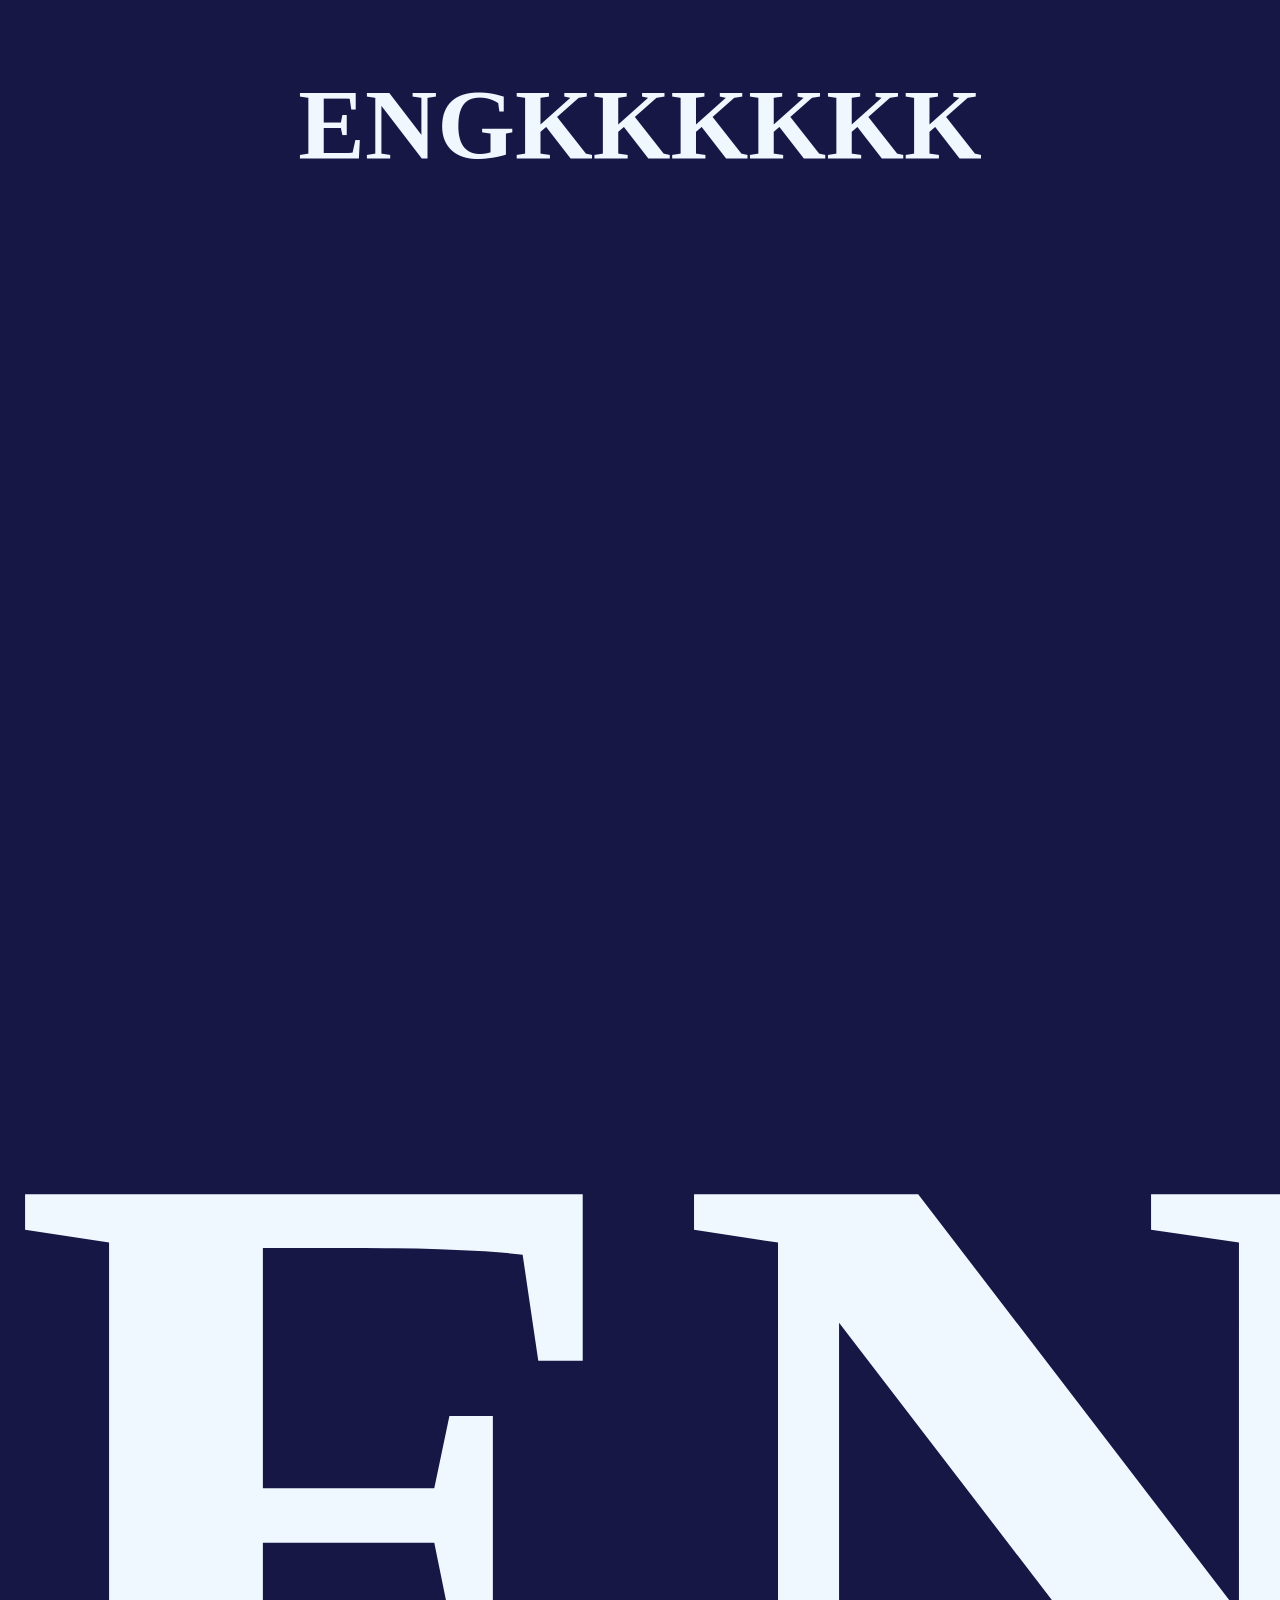
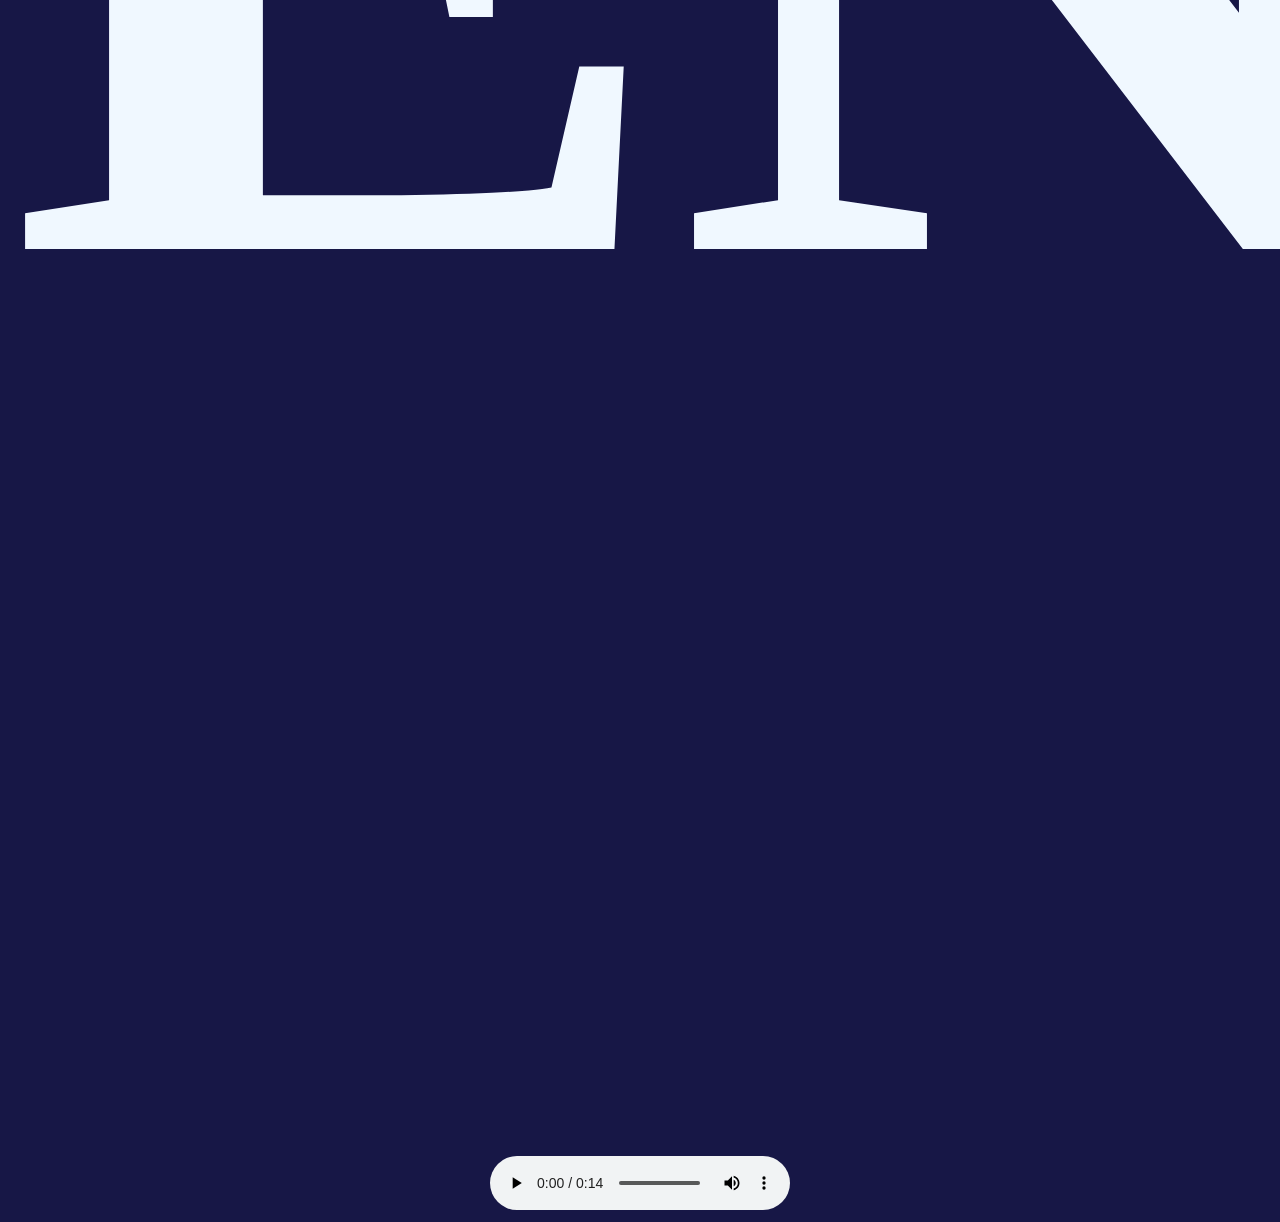
<file: index.html>
<!DOCTYPE html>
<html>
<header>
    <title>ENGKKK ENGOTTT</title>
    <link rel="stylesheet" href="bluestyle.css">
</header>

<body>
    <h1 style="font-size:100px">ENGKKKKKK</h1>
    <br>
    <h1>ENGOTTTTTTTTTT!!!!!!!!!</h1>
    <audio controls autoplay>
        <source src="Messenger_creation_2572050286545458.mp3" type="audio/mp3">
    </audio>
</body>

</html>
</file>
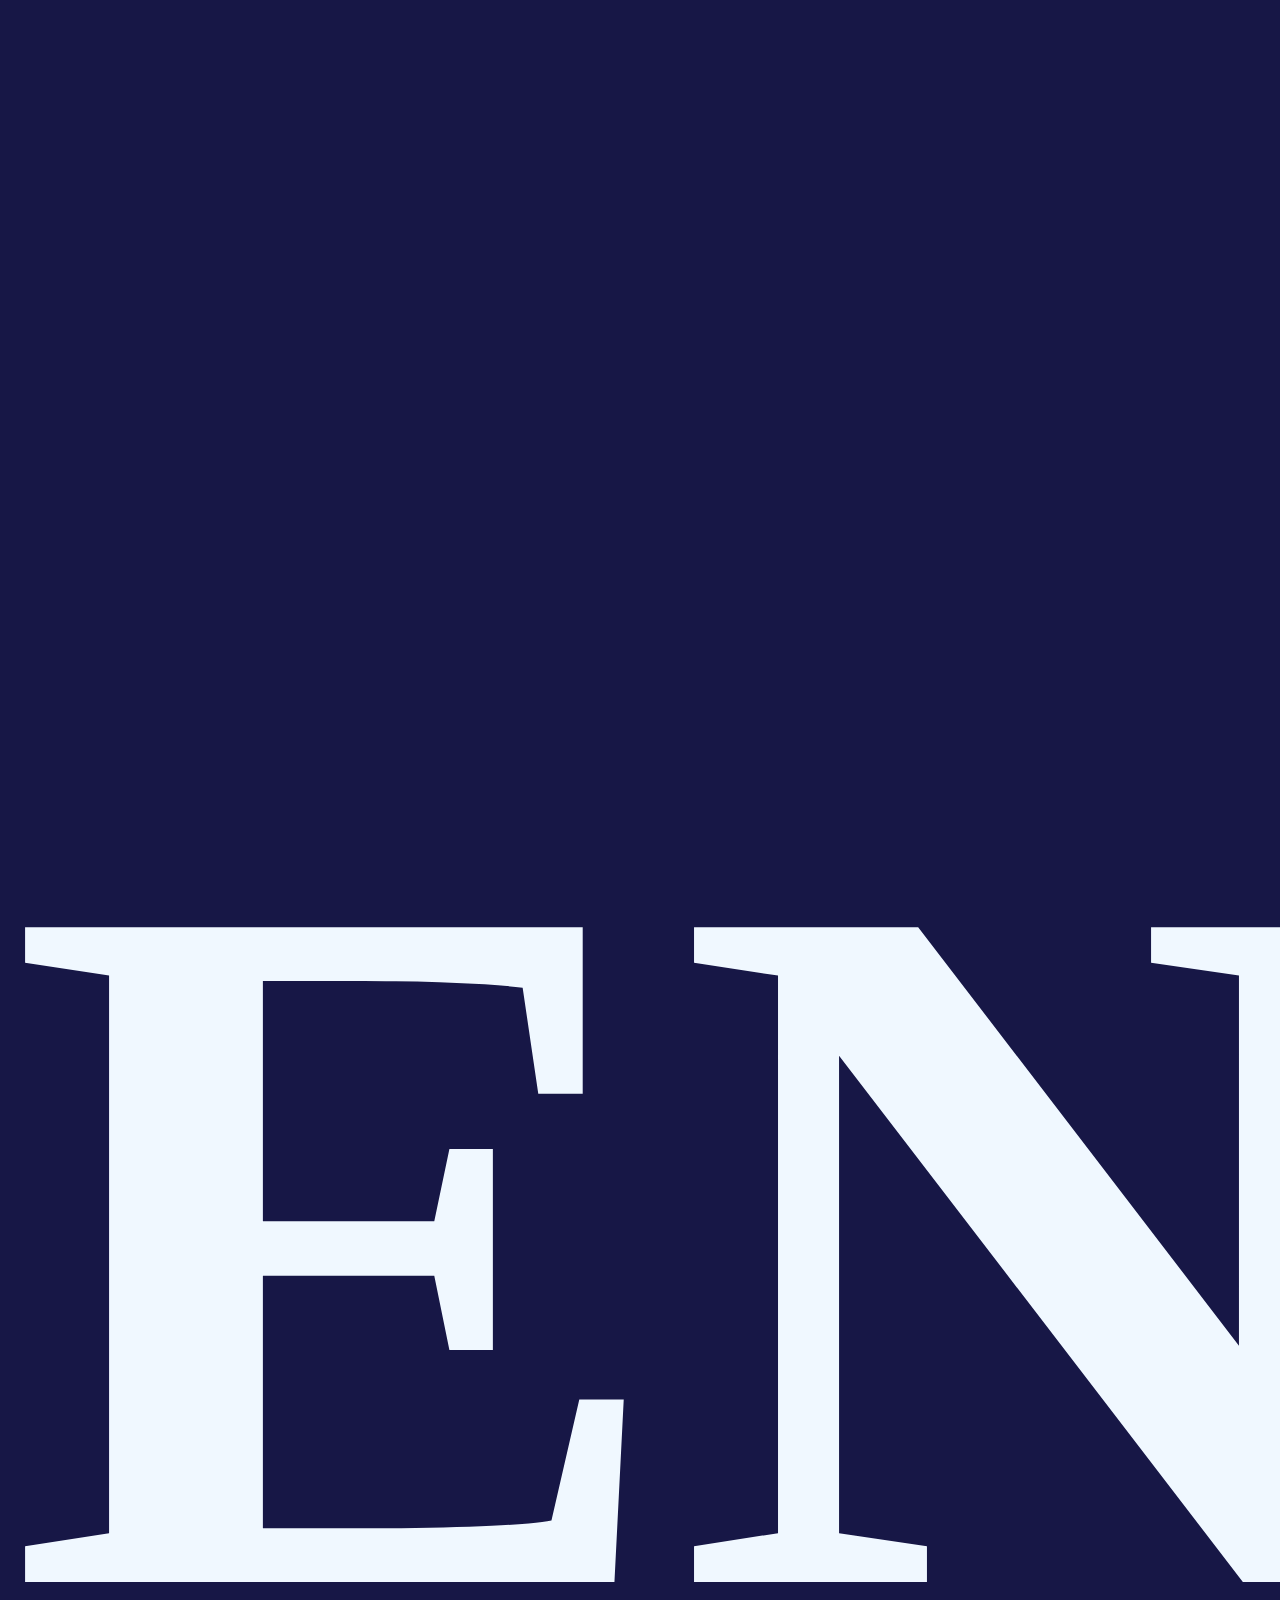
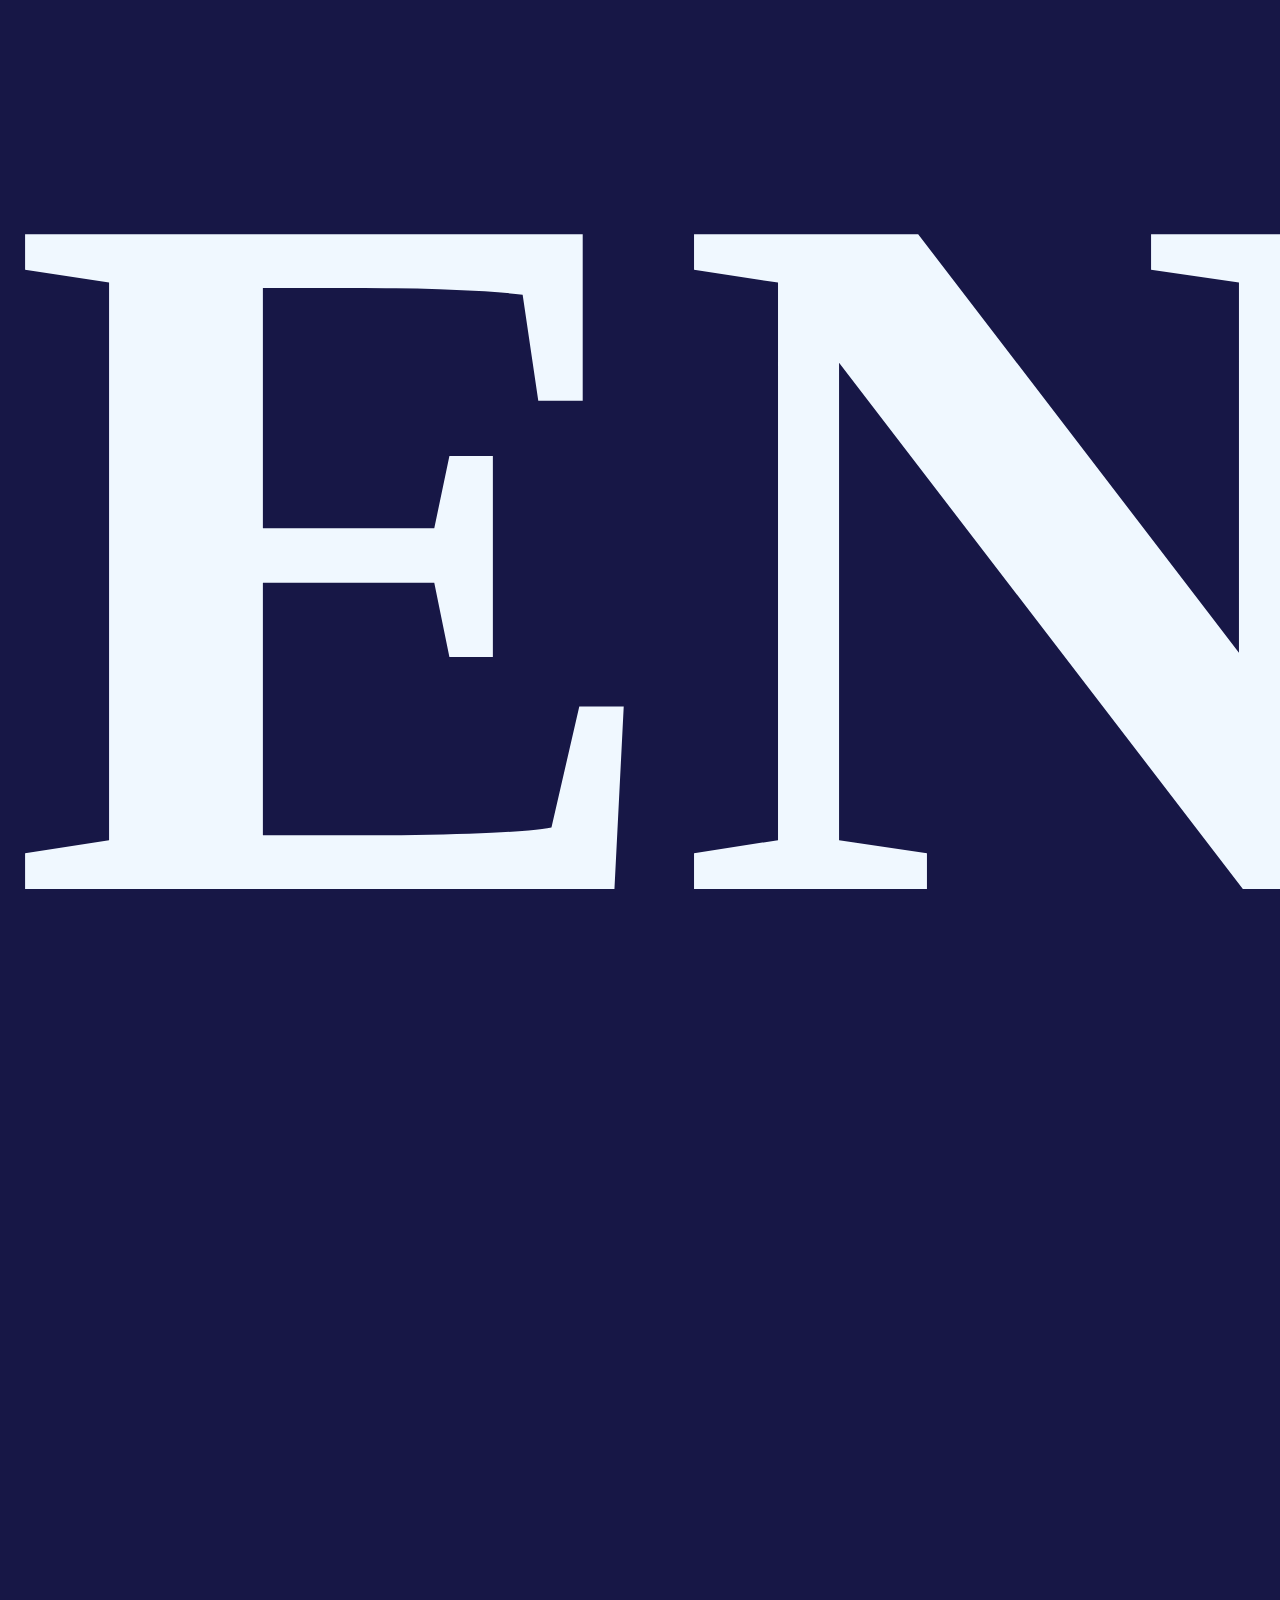
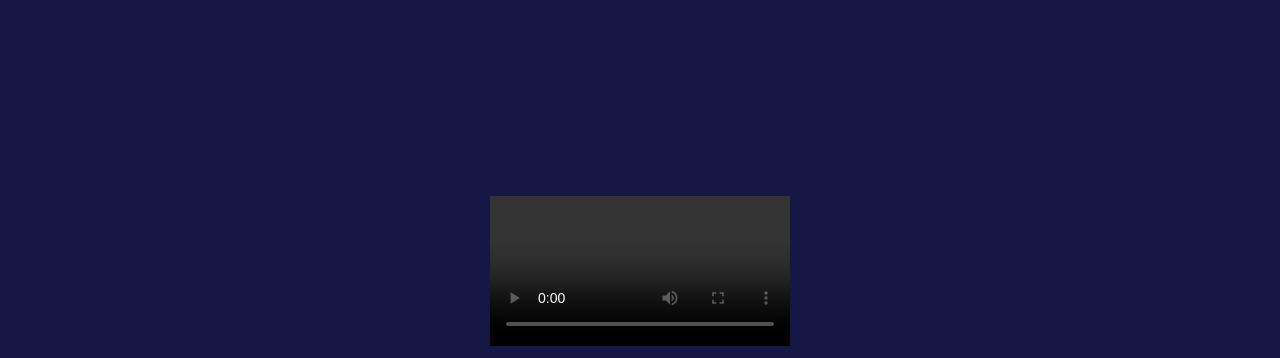
<file: education.html>
<!DOCTYPE html>
<html>
<header>
    <title>ENGKKK ENGOTTT</title>
    <link rel="stylesheet" href="bluestyle.css">
</header>

<body>
    <h1>ENGKKKKKK</h1>
    <br>
    <h1>ENGOTTTTTTTTTT!!!!!!!!!</h1>
    <video controls autoplay>
        <source src="Messenger_creation_2572050286545458.mp4">
    </video>
</body>

</html>
</file>
<file: bluestyle.css>
header {
    background-color: rgb(0, 0, 0);
}

body {
    background-color: rgb(23, 23, 70);
    text-align: center;
}

a {
    color: aliceblue;
}

p {
    color: aliceblue;
}

pre {
    color: aliceblue;
}

h1 {
    color: aliceblue;
    font-size: 1000px;
}

h2 {
    color: aliceblue;
}

h3 {
    color: aliceblue;
}

h4 {
    color: aliceblue;
}

.blue {
    color: cornflowerblue;
}

.white {
    color: aliceblue;
}
</file>
